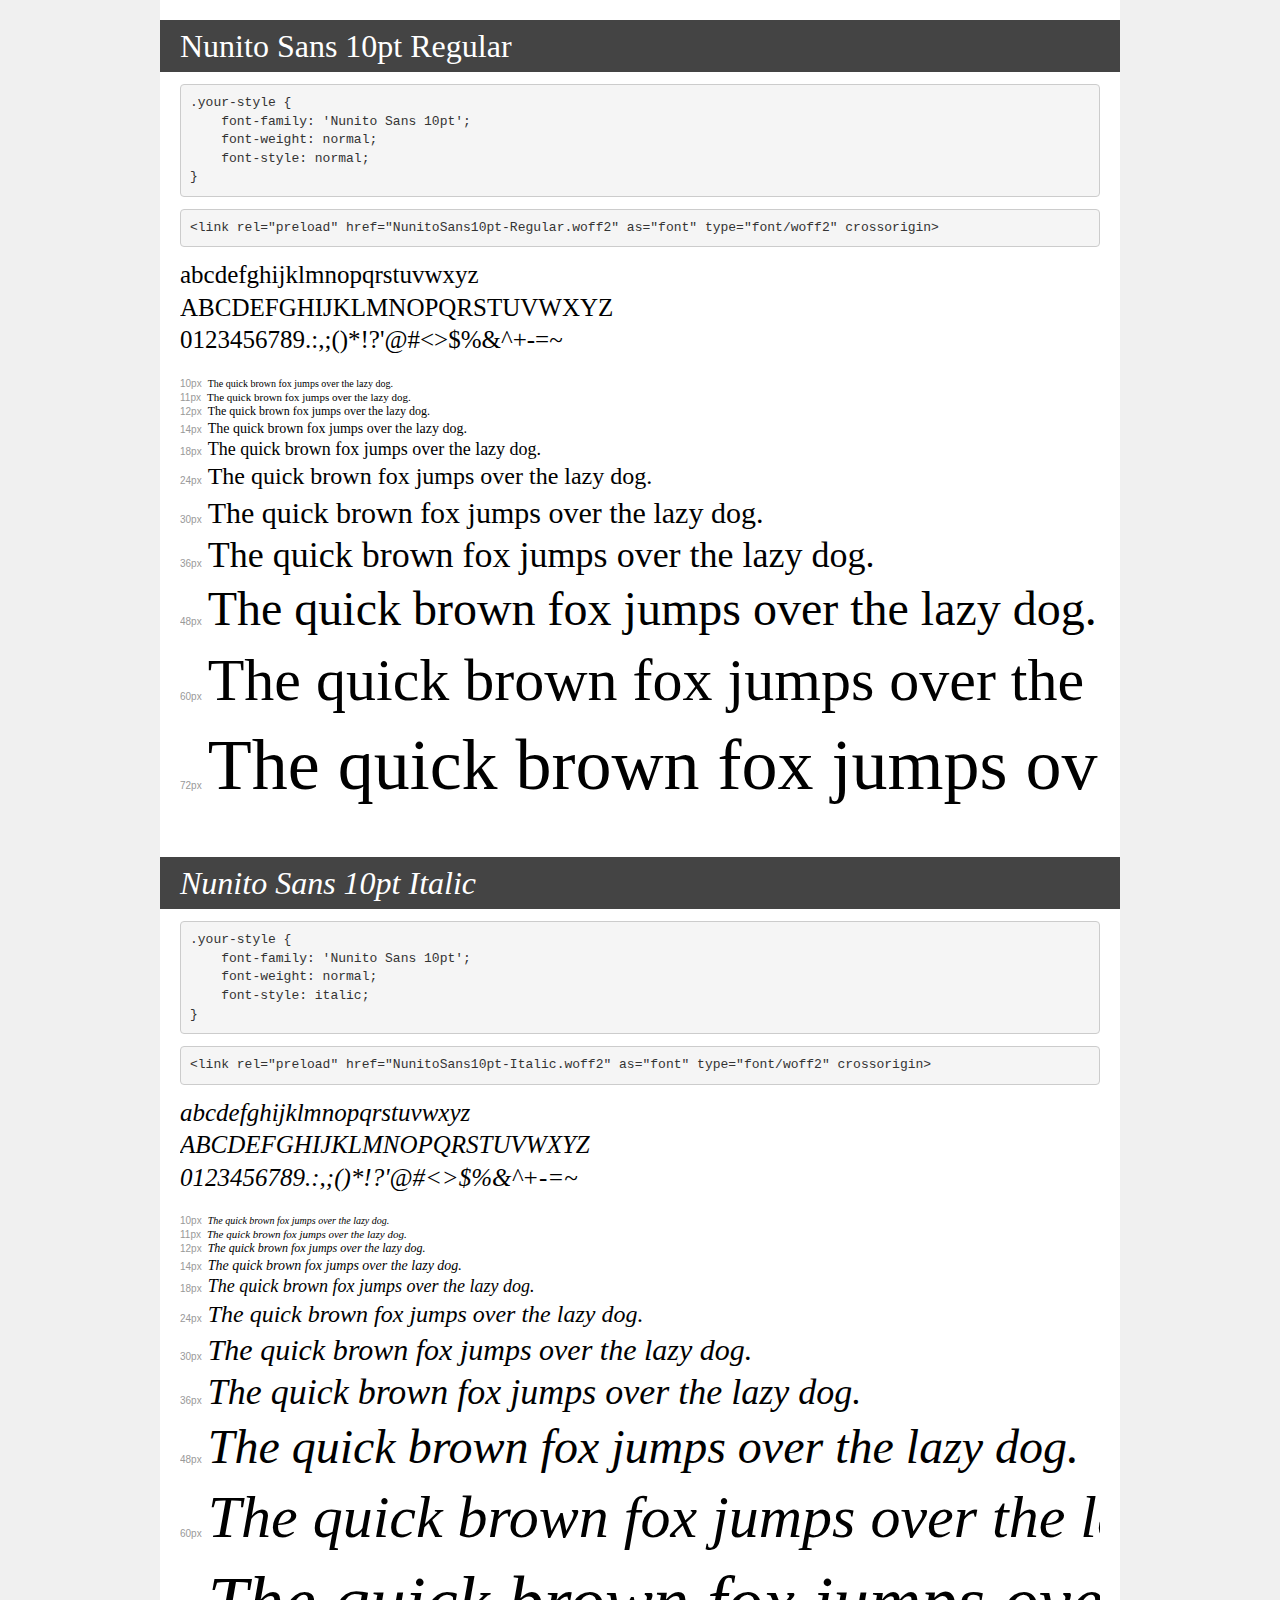
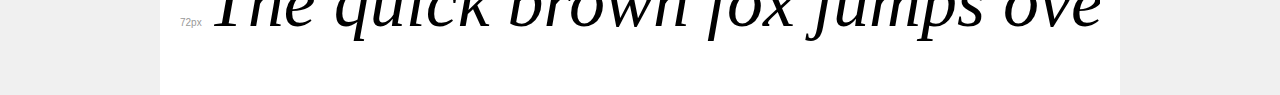
<file: fonts/Nunito_sans/demo.html>
<!DOCTYPE html>
<html lang="en">
<head>
    <meta charset="utf-8">
    <meta http-equiv="X-UA-Compatible" content="IE=edge">
    <meta name="viewport" content="width=device-width, initial-scale=1">
    <meta name="robots" content="noindex, noarchive">
    <meta name="format-detection" content="telephone=no">
    <title>Transfonter demo</title>
    <link href="stylesheet.css" rel="stylesheet">
    <style>
        /*
        http://meyerweb.com/eric/tools/css/reset/
        v2.0 | 20110126
        License: none (public domain)
        */
        html, body, div, span, applet, object, iframe,
        h1, h2, h3, h4, h5, h6, p, blockquote, pre,
        a, abbr, acronym, address, big, cite, code,
        del, dfn, em, img, ins, kbd, q, s, samp,
        small, strike, strong, sub, sup, tt, var,
        b, u, i, center,
        dl, dt, dd, ol, ul, li,
        fieldset, form, label, legend,
        table, caption, tbody, tfoot, thead, tr, th, td,
        article, aside, canvas, details, embed,
        figure, figcaption, footer, header, hgroup,
        menu, nav, output, ruby, section, summary,
        time, mark, audio, video {
            margin: 0;
            padding: 0;
            border: 0;
            font-size: 100%;
            font: inherit;
            vertical-align: baseline;
        }
        /* HTML5 display-role reset for older browsers */
        article, aside, details, figcaption, figure,
        footer, header, hgroup, menu, nav, section {
            display: block;
        }
        body {
            line-height: 1;
        }
        ol, ul {
            list-style: none;
        }
        blockquote, q {
            quotes: none;
        }
        blockquote:before, blockquote:after,
        q:before, q:after {
            content: '';
            content: none;
        }
        table {
            border-collapse: collapse;
            border-spacing: 0;
        }
        /* demo styles */
        body {
            background: #f0f0f0;
            color: #000;
        }
        .page {
            background: #fff;
            width: 920px;
            margin: 0 auto;
            padding: 20px 20px 0 20px;
            overflow: hidden;
        }
        .font-container {
            overflow-x: auto;
            overflow-y: hidden;
            margin-bottom: 40px;
            line-height: 1.3;
            white-space: nowrap;
            padding-bottom: 5px;
        }
        h1 {
            position: relative;
            background: #444;
            font-size: 32px;
            color: #fff;
            padding: 10px 20px;
            margin: 0 -20px 12px -20px;
        }
        .letters {
            font-size: 25px;
            margin-bottom: 20px;
        }
        .s10:before {
            content: '10px';
        }
        .s11:before {
            content: '11px';
        }
        .s12:before {
            content: '12px';
        }
        .s14:before {
            content: '14px';
        }
        .s18:before {
            content: '18px';
        }
        .s24:before {
            content: '24px';
        }
        .s30:before {
            content: '30px';
        }
        .s36:before {
            content: '36px';
        }
        .s48:before {
            content: '48px';
        }
        .s60:before {
            content: '60px';
        }
        .s72:before {
            content: '72px';
        }
        .s10:before, .s11:before, .s12:before, .s14:before,
        .s18:before, .s24:before, .s30:before, .s36:before,
        .s48:before, .s60:before, .s72:before {
            font-family: Arial, sans-serif;
            font-size: 10px;
            font-weight: normal;
            font-style: normal;
            color: #999;
            padding-right: 6px;
        }
        pre {
            display: block;
            padding: 9px;
            margin: 0 0 12px;
            font-family: Monaco, Menlo, Consolas, "Courier New", monospace;
            font-size: 13px;
            line-height: 1.428571429;
            color: #333;
            font-weight: normal;
            font-style: normal;
            background-color: #f5f5f5;
            border: 1px solid #ccc;
            overflow-x: auto;
            border-radius: 4px;
        }
        /* responsive */
        @media (max-width: 959px) {
            .page {
                width: auto;
                margin: 0;
            }
        }
    </style>
</head>
<body>
<div class="page">
    <div class="demo">
        <h1 style="font-family: 'Nunito Sans 10pt'; font-weight: normal; font-style: normal;">Nunito Sans 10pt Regular</h1>
        <pre title="Usage">.your-style {
    font-family: 'Nunito Sans 10pt';
    font-weight: normal;
    font-style: normal;
}</pre>
        <pre title="Preload (optional)">
&lt;link rel=&quot;preload&quot; href=&quot;NunitoSans10pt-Regular.woff2&quot; as=&quot;font&quot; type=&quot;font/woff2&quot; crossorigin&gt;</pre>
        <div class="font-container" style="font-family: 'Nunito Sans 10pt'; font-weight: normal; font-style: normal;">
            <p class="letters">
                abcdefghijklmnopqrstuvwxyz<br>
ABCDEFGHIJKLMNOPQRSTUVWXYZ<br>
                0123456789.:,;()*!?'@#&lt;&gt;$%&^+-=~
            </p>
            <p class="s10" style="font-size: 10px;">The quick brown fox jumps over the lazy dog.</p>
            <p class="s11" style="font-size: 11px;">The quick brown fox jumps over the lazy dog.</p>
            <p class="s12" style="font-size: 12px;">The quick brown fox jumps over the lazy dog.</p>
            <p class="s14" style="font-size: 14px;">The quick brown fox jumps over the lazy dog.</p>
            <p class="s18" style="font-size: 18px;">The quick brown fox jumps over the lazy dog.</p>
            <p class="s24" style="font-size: 24px;">The quick brown fox jumps over the lazy dog.</p>
            <p class="s30" style="font-size: 30px;">The quick brown fox jumps over the lazy dog.</p>
            <p class="s36" style="font-size: 36px;">The quick brown fox jumps over the lazy dog.</p>
            <p class="s48" style="font-size: 48px;">The quick brown fox jumps over the lazy dog.</p>
            <p class="s60" style="font-size: 60px;">The quick brown fox jumps over the lazy dog.</p>
            <p class="s72" style="font-size: 72px;">The quick brown fox jumps over the lazy dog.</p>
        </div>
    </div>

    <div class="demo">
        <h1 style="font-family: 'Nunito Sans 10pt'; font-weight: normal; font-style: italic;">Nunito Sans 10pt Italic</h1>
        <pre title="Usage">.your-style {
    font-family: 'Nunito Sans 10pt';
    font-weight: normal;
    font-style: italic;
}</pre>
        <pre title="Preload (optional)">
&lt;link rel=&quot;preload&quot; href=&quot;NunitoSans10pt-Italic.woff2&quot; as=&quot;font&quot; type=&quot;font/woff2&quot; crossorigin&gt;</pre>
        <div class="font-container" style="font-family: 'Nunito Sans 10pt'; font-weight: normal; font-style: italic;">
            <p class="letters">
                abcdefghijklmnopqrstuvwxyz<br>
ABCDEFGHIJKLMNOPQRSTUVWXYZ<br>
                0123456789.:,;()*!?'@#&lt;&gt;$%&^+-=~
            </p>
            <p class="s10" style="font-size: 10px;">The quick brown fox jumps over the lazy dog.</p>
            <p class="s11" style="font-size: 11px;">The quick brown fox jumps over the lazy dog.</p>
            <p class="s12" style="font-size: 12px;">The quick brown fox jumps over the lazy dog.</p>
            <p class="s14" style="font-size: 14px;">The quick brown fox jumps over the lazy dog.</p>
            <p class="s18" style="font-size: 18px;">The quick brown fox jumps over the lazy dog.</p>
            <p class="s24" style="font-size: 24px;">The quick brown fox jumps over the lazy dog.</p>
            <p class="s30" style="font-size: 30px;">The quick brown fox jumps over the lazy dog.</p>
            <p class="s36" style="font-size: 36px;">The quick brown fox jumps over the lazy dog.</p>
            <p class="s48" style="font-size: 48px;">The quick brown fox jumps over the lazy dog.</p>
            <p class="s60" style="font-size: 60px;">The quick brown fox jumps over the lazy dog.</p>
            <p class="s72" style="font-size: 72px;">The quick brown fox jumps over the lazy dog.</p>
        </div>
    </div>

</div>
</body>
</html>
</file>
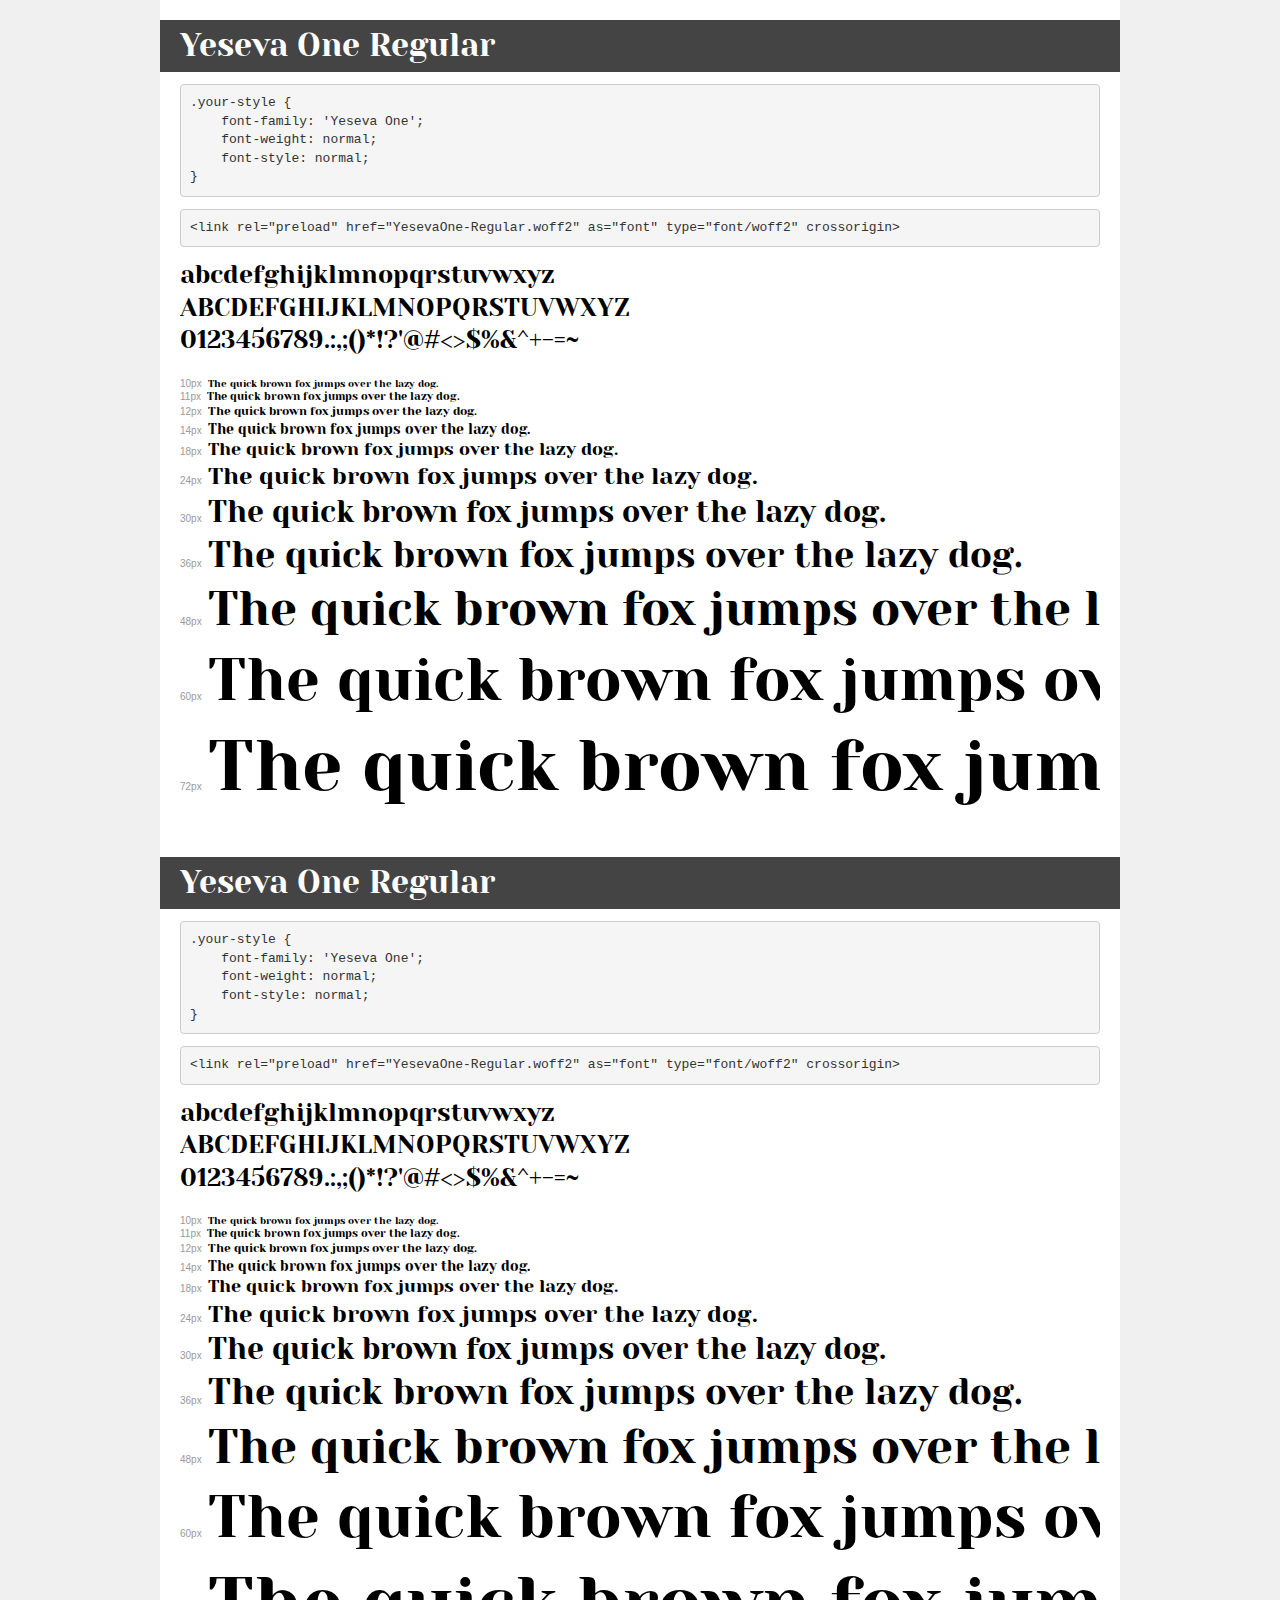
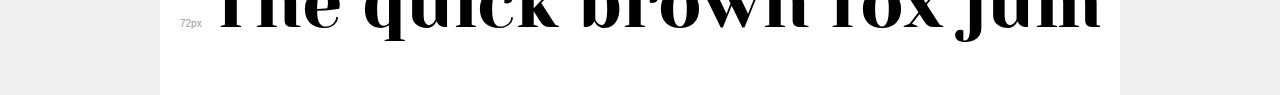
<file: fonts/Yeseva_one/demo.html>
<!DOCTYPE html>
<html lang="en">
<head>
    <meta charset="utf-8">
    <meta http-equiv="X-UA-Compatible" content="IE=edge">
    <meta name="viewport" content="width=device-width, initial-scale=1">
    <meta name="robots" content="noindex, noarchive">
    <meta name="format-detection" content="telephone=no">
    <title>Transfonter demo</title>
    <link href="stylesheet.css" rel="stylesheet">
    <style>
        /*
        http://meyerweb.com/eric/tools/css/reset/
        v2.0 | 20110126
        License: none (public domain)
        */
        html, body, div, span, applet, object, iframe,
        h1, h2, h3, h4, h5, h6, p, blockquote, pre,
        a, abbr, acronym, address, big, cite, code,
        del, dfn, em, img, ins, kbd, q, s, samp,
        small, strike, strong, sub, sup, tt, var,
        b, u, i, center,
        dl, dt, dd, ol, ul, li,
        fieldset, form, label, legend,
        table, caption, tbody, tfoot, thead, tr, th, td,
        article, aside, canvas, details, embed,
        figure, figcaption, footer, header, hgroup,
        menu, nav, output, ruby, section, summary,
        time, mark, audio, video {
            margin: 0;
            padding: 0;
            border: 0;
            font-size: 100%;
            font: inherit;
            vertical-align: baseline;
        }
        /* HTML5 display-role reset for older browsers */
        article, aside, details, figcaption, figure,
        footer, header, hgroup, menu, nav, section {
            display: block;
        }
        body {
            line-height: 1;
        }
        ol, ul {
            list-style: none;
        }
        blockquote, q {
            quotes: none;
        }
        blockquote:before, blockquote:after,
        q:before, q:after {
            content: '';
            content: none;
        }
        table {
            border-collapse: collapse;
            border-spacing: 0;
        }
        /* demo styles */
        body {
            background: #f0f0f0;
            color: #000;
        }
        .page {
            background: #fff;
            width: 920px;
            margin: 0 auto;
            padding: 20px 20px 0 20px;
            overflow: hidden;
        }
        .font-container {
            overflow-x: auto;
            overflow-y: hidden;
            margin-bottom: 40px;
            line-height: 1.3;
            white-space: nowrap;
            padding-bottom: 5px;
        }
        h1 {
            position: relative;
            background: #444;
            font-size: 32px;
            color: #fff;
            padding: 10px 20px;
            margin: 0 -20px 12px -20px;
        }
        .letters {
            font-size: 25px;
            margin-bottom: 20px;
        }
        .s10:before {
            content: '10px';
        }
        .s11:before {
            content: '11px';
        }
        .s12:before {
            content: '12px';
        }
        .s14:before {
            content: '14px';
        }
        .s18:before {
            content: '18px';
        }
        .s24:before {
            content: '24px';
        }
        .s30:before {
            content: '30px';
        }
        .s36:before {
            content: '36px';
        }
        .s48:before {
            content: '48px';
        }
        .s60:before {
            content: '60px';
        }
        .s72:before {
            content: '72px';
        }
        .s10:before, .s11:before, .s12:before, .s14:before,
        .s18:before, .s24:before, .s30:before, .s36:before,
        .s48:before, .s60:before, .s72:before {
            font-family: Arial, sans-serif;
            font-size: 10px;
            font-weight: normal;
            font-style: normal;
            color: #999;
            padding-right: 6px;
        }
        pre {
            display: block;
            padding: 9px;
            margin: 0 0 12px;
            font-family: Monaco, Menlo, Consolas, "Courier New", monospace;
            font-size: 13px;
            line-height: 1.428571429;
            color: #333;
            font-weight: normal;
            font-style: normal;
            background-color: #f5f5f5;
            border: 1px solid #ccc;
            overflow-x: auto;
            border-radius: 4px;
        }
        /* responsive */
        @media (max-width: 959px) {
            .page {
                width: auto;
                margin: 0;
            }
        }
    </style>
</head>
<body>
<div class="page">
    <div class="demo">
        <h1 style="font-family: 'Yeseva One'; font-weight: normal; font-style: normal;">Yeseva One Regular</h1>
        <pre title="Usage">.your-style {
    font-family: 'Yeseva One';
    font-weight: normal;
    font-style: normal;
}</pre>
        <pre title="Preload (optional)">
&lt;link rel=&quot;preload&quot; href=&quot;YesevaOne-Regular.woff2&quot; as=&quot;font&quot; type=&quot;font/woff2&quot; crossorigin&gt;</pre>
        <div class="font-container" style="font-family: 'Yeseva One'; font-weight: normal; font-style: normal;">
            <p class="letters">
                abcdefghijklmnopqrstuvwxyz<br>
ABCDEFGHIJKLMNOPQRSTUVWXYZ<br>
                0123456789.:,;()*!?'@#&lt;&gt;$%&^+-=~
            </p>
            <p class="s10" style="font-size: 10px;">The quick brown fox jumps over the lazy dog.</p>
            <p class="s11" style="font-size: 11px;">The quick brown fox jumps over the lazy dog.</p>
            <p class="s12" style="font-size: 12px;">The quick brown fox jumps over the lazy dog.</p>
            <p class="s14" style="font-size: 14px;">The quick brown fox jumps over the lazy dog.</p>
            <p class="s18" style="font-size: 18px;">The quick brown fox jumps over the lazy dog.</p>
            <p class="s24" style="font-size: 24px;">The quick brown fox jumps over the lazy dog.</p>
            <p class="s30" style="font-size: 30px;">The quick brown fox jumps over the lazy dog.</p>
            <p class="s36" style="font-size: 36px;">The quick brown fox jumps over the lazy dog.</p>
            <p class="s48" style="font-size: 48px;">The quick brown fox jumps over the lazy dog.</p>
            <p class="s60" style="font-size: 60px;">The quick brown fox jumps over the lazy dog.</p>
            <p class="s72" style="font-size: 72px;">The quick brown fox jumps over the lazy dog.</p>
        </div>
    </div>

    <div class="demo">
        <h1 style="font-family: 'Yeseva One'; font-weight: normal; font-style: normal;">Yeseva One Regular</h1>
        <pre title="Usage">.your-style {
    font-family: 'Yeseva One';
    font-weight: normal;
    font-style: normal;
}</pre>
        <pre title="Preload (optional)">
&lt;link rel=&quot;preload&quot; href=&quot;YesevaOne-Regular.woff2&quot; as=&quot;font&quot; type=&quot;font/woff2&quot; crossorigin&gt;</pre>
        <div class="font-container" style="font-family: 'Yeseva One'; font-weight: normal; font-style: normal;">
            <p class="letters">
                abcdefghijklmnopqrstuvwxyz<br>
ABCDEFGHIJKLMNOPQRSTUVWXYZ<br>
                0123456789.:,;()*!?'@#&lt;&gt;$%&^+-=~
            </p>
            <p class="s10" style="font-size: 10px;">The quick brown fox jumps over the lazy dog.</p>
            <p class="s11" style="font-size: 11px;">The quick brown fox jumps over the lazy dog.</p>
            <p class="s12" style="font-size: 12px;">The quick brown fox jumps over the lazy dog.</p>
            <p class="s14" style="font-size: 14px;">The quick brown fox jumps over the lazy dog.</p>
            <p class="s18" style="font-size: 18px;">The quick brown fox jumps over the lazy dog.</p>
            <p class="s24" style="font-size: 24px;">The quick brown fox jumps over the lazy dog.</p>
            <p class="s30" style="font-size: 30px;">The quick brown fox jumps over the lazy dog.</p>
            <p class="s36" style="font-size: 36px;">The quick brown fox jumps over the lazy dog.</p>
            <p class="s48" style="font-size: 48px;">The quick brown fox jumps over the lazy dog.</p>
            <p class="s60" style="font-size: 60px;">The quick brown fox jumps over the lazy dog.</p>
            <p class="s72" style="font-size: 72px;">The quick brown fox jumps over the lazy dog.</p>
        </div>
    </div>

</div>
</body>
</html>
</file>
<file: fonts/Nunito_sans/stylesheet.css>

</file>
<file: fonts/Yeseva_one/stylesheet.css>
@font-face {
    font-family: 'Yeseva One';
    src: url('YesevaOne-Regular.woff2') format('woff2'),
        url('YesevaOne-Regular.woff') format('woff');
    font-weight: normal;
    font-style: normal;
    font-display: swap;
}

@font-face {
    font-family: 'Yeseva One';
    src: url('YesevaOne-Regular.woff2') format('woff2'),
        url('YesevaOne-Regular.woff') format('woff');
    font-weight: normal;
    font-style: normal;
    font-display: swap;
}
</file>
